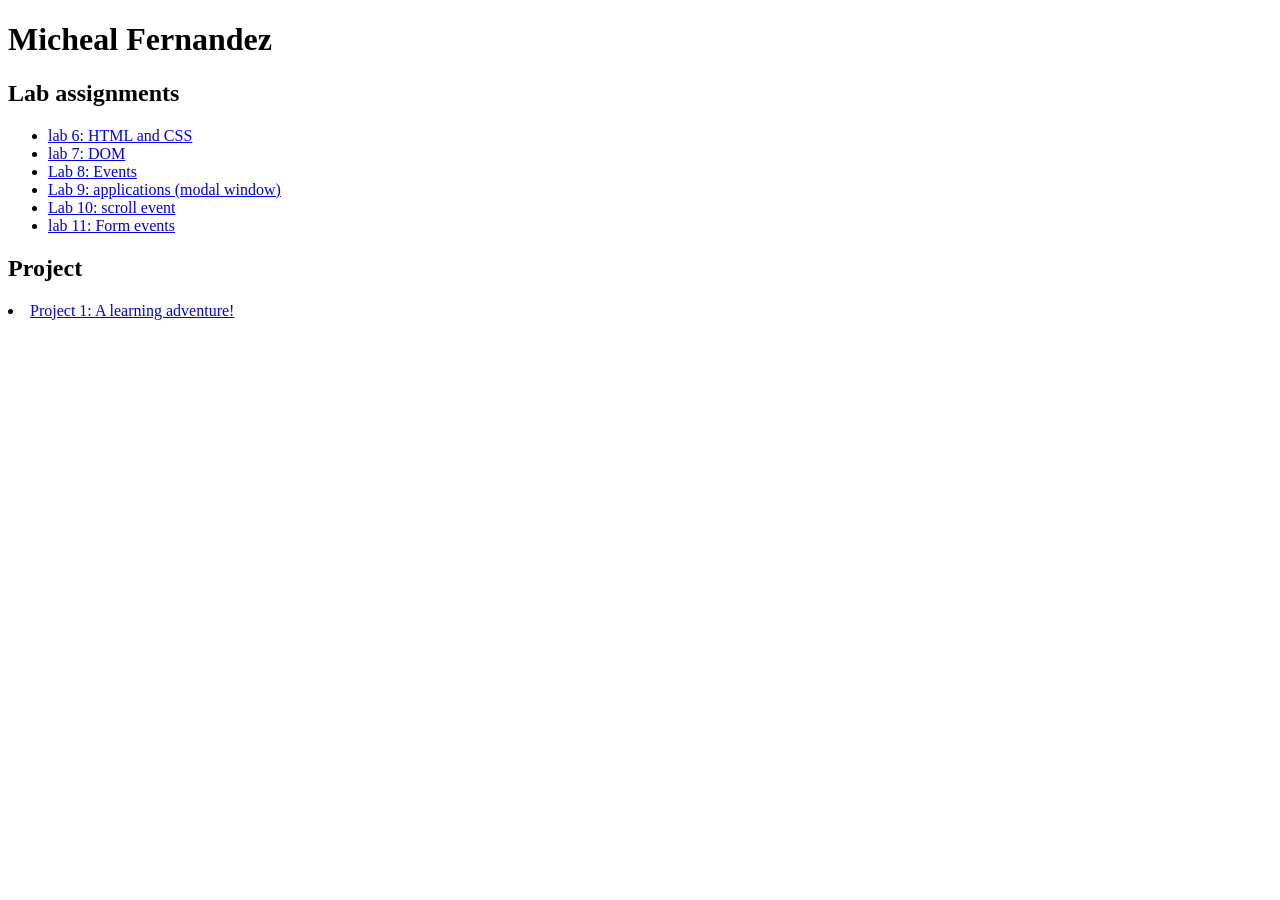
<file: index.html>
<!DOCTYPE html>
<html lang="en">
<head>
    <meta charset="UTF-8">
    <meta name="viewport" content="width=device-width, initial-scale=1.0">
    <title>Micheal</title>
</head>
<body>
    <h1>Micheal Fernandez</h1>
    <h2>Lab assignments</h2>
    <ul>
        <li>
            <a href="lab6/lab6.html">lab 6: HTML and CSS</a>
        </li>
        <li>
            <a href="lab7_dom/lab7.html">lab 7: DOM</a>
        </li>
        <li>
            <a href="lab8_events/lab8.html">Lab 8: Events</a>
        </li>
        <li>
            <a href="lab9_applications/lab9.html">Lab 9: applications (modal window)</a>
        </li>
        <li>
            <a href="lab10_scrollevent/lab10.html">Lab 10: scroll event</a>
        </li>
        <li>
            <a href="lab11_formEvents/lab11.html">lab 11: Form events</a>
        </li>
    </ul>

    <h2>Project</h2>
     <li>
        <a href="project 1/Project_1.html">Project 1: A learning adventure!</a>
     </li>
</body>
</html>
</file>
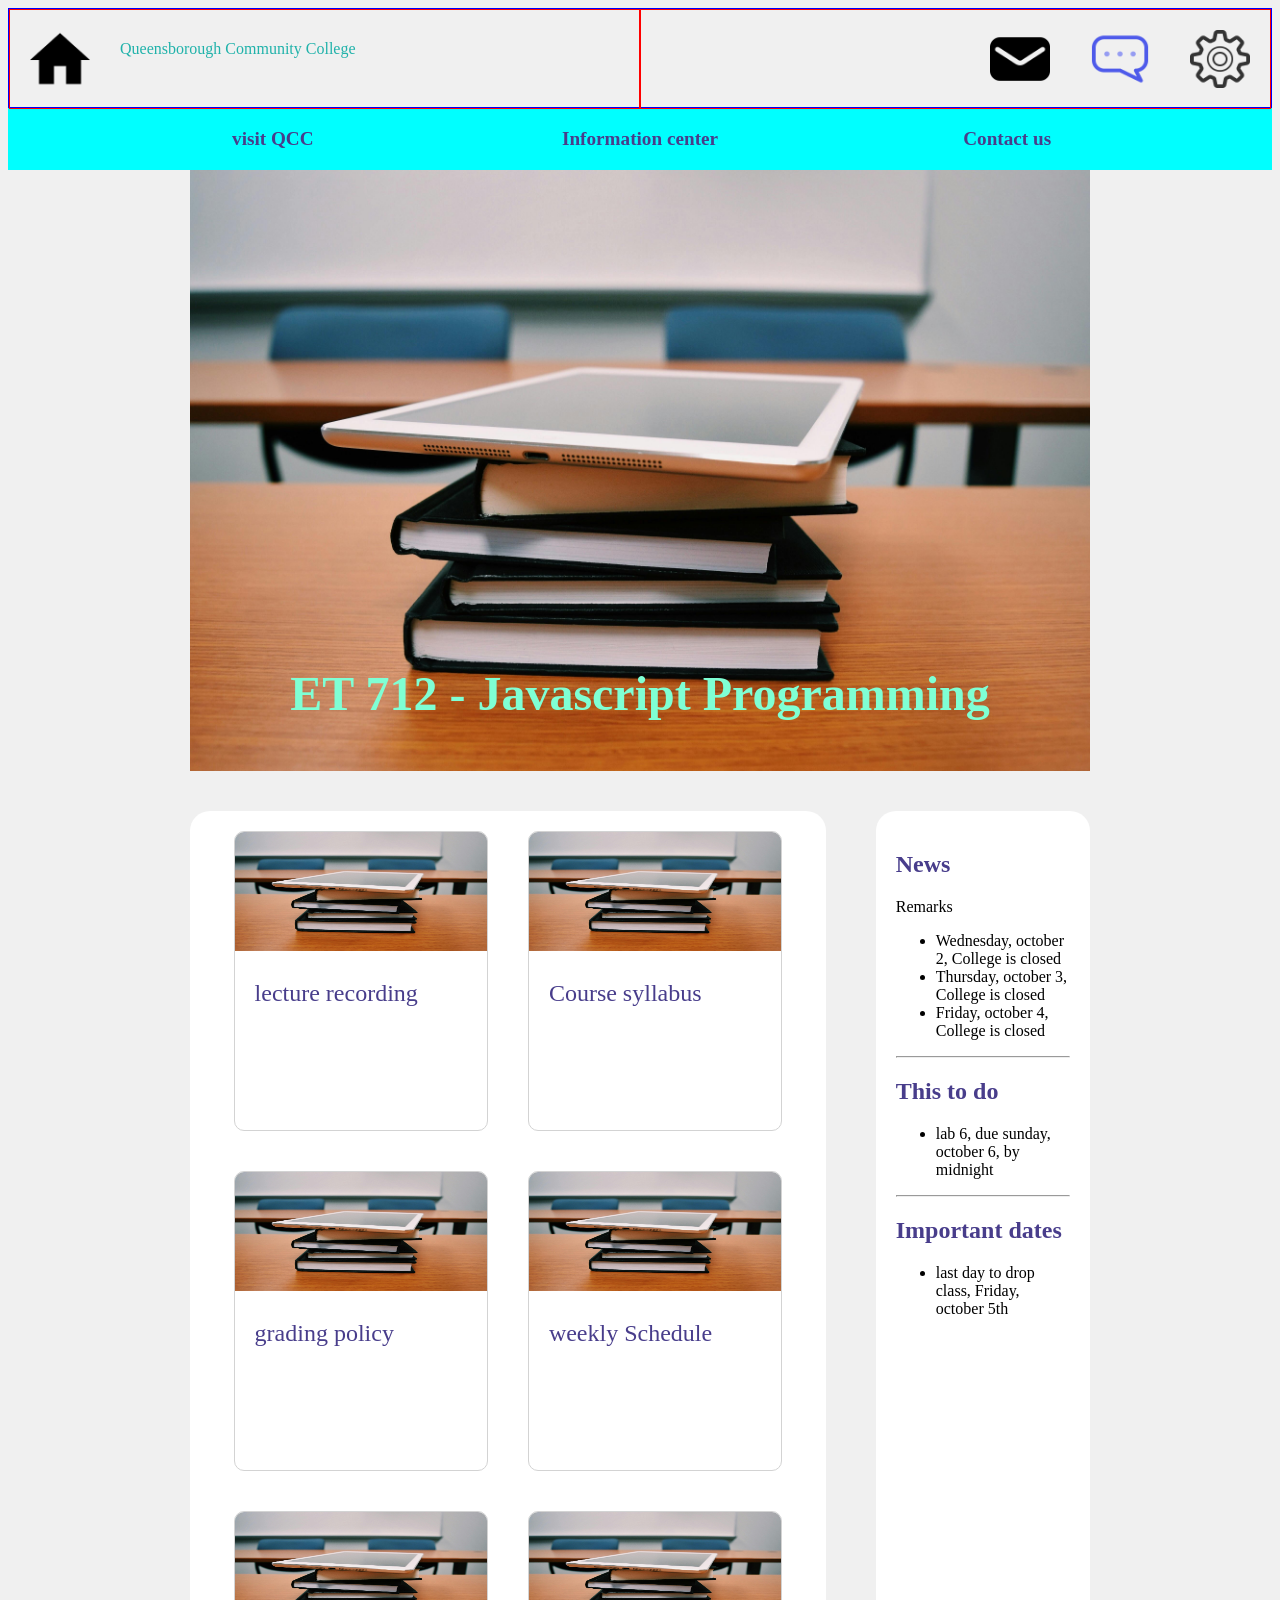
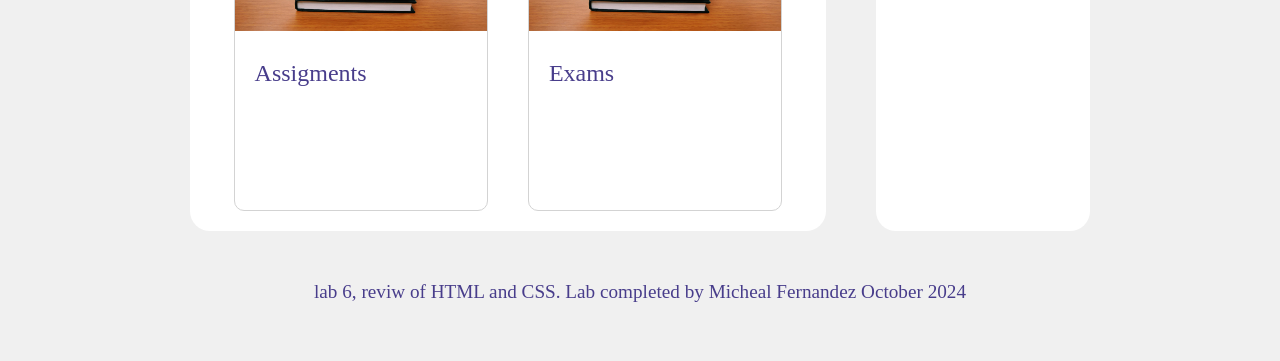
<file: lab6.html>
<!DOCTYPE html>
<html lang="en">

<head>
    <meta charset="UTF-8">
    <meta name="viewport" content="width=device-width, initial-scale=1.0">
    <title>Document</title>
    <link rel="stylesheet" href="style.css">
    <link rel="stylesheet" href="responsive.css">
</head>

<body>
    <header class="headertop">
        <div class="navleft">
            <div>
                <a href="#home">
                    <img src="Images/home_icon.png" alt="image of the home icon" class="homeiconimg" title="My home">
                </a>
            </div>


                <div><a href="https://www.qcc.cuny.edu" target="_blank" rel="noopener
            noreferrer" class="homeiconlink" title="go to QCC website">Queensborough Community College</a>
                </div>
            </div>

            <div class="navright">
                <div>
                    <img src="Images/email_icon.png" alt="image of message icon" title="message alert">
                </div>

                <div>
                    <img src="Images/chat_icon.png" alt="image of chat icon" title="subscription alerts">
                </div>

                <div>
                    <img src="Images/settings_icon.png" alt="image of settings icon" title="Admin Tools">
                </div>
            </div>
    </header>

    <!-- navigation links -->
     <nav class="navlinks">
        <a  class="links"  href="https://www.qcc.cuny.edu" target="_blank" rel="noopener">visit QCC</a>
        <a  class="links"  href="#information">Information center</a>
        <a  class="links"  href="#contact">Contact us</a>
     </nav>

     <!-- intro image -->
      <section class="introimage">
        <img src="Images/education.jpg" alt="image of books">
        <p class="introtitle">ET 712 - Javascript Programming</p>
      </section>

      <!-- main body-->
   <main class="bodyinfo">
        
        <section class="cardcontainer">
            <div class="card">
                <img src="Images/education.jpg" alt="image of books">
                <p class="cardtitle">lecture recording</p>
            </div>
            
            <div class="card">
                <img src="Images/education.jpg" alt="image of books">
                <p class="cardtitle">Course syllabus</p>
            </div>
            
            <div class="card">
                <img src="Images/education.jpg" alt="image of books">
                <p class="cardtitle">grading policy</p>
            </div>
            
            <div class="card">
                <img src="Images/education.jpg" alt="image of books">
                <p class="cardtitle">weekly Schedule</p>
            </div>
            
            <div class="card">
                <img src="Images/education.jpg" alt="image of books">
                <p class="cardtitle">Assigments</p>
            </div>
            
            <div class="card">
                <img src="Images/education.jpg" alt="image of books">
                <p class="cardtitle">Exams</p>
            </div>
            
        </section>
        
        <!-- right blog column -->
        <aside class="blogs">
       <h2>News</h2>
       <p>Remarks</p>
       <ul>
        <li>Wednesday, october 2, College is closed</li>
        <li>Thursday, october 3, College is closed</li>
        <li>Friday, october 4, College is closed</li>
       </ul>
       <hr>
       <h2>This to do</h2>
       <ul>
         <li>lab 6, due sunday, october 6, by midnight</li>
       </ul>
       <hr>
       <h2>Important dates</h2>
       <ul>
       <li>last day to drop class, Friday, october 5th</li>
       </ul>
        </aside>
    </main>

    <!-- CONTACT SECTION-->
     <footer class="footer">
        lab 6, reviw of HTML and CSS. Lab completed by Micheal Fernandez October 2024
     </footer>
</body>

</html>
</file>
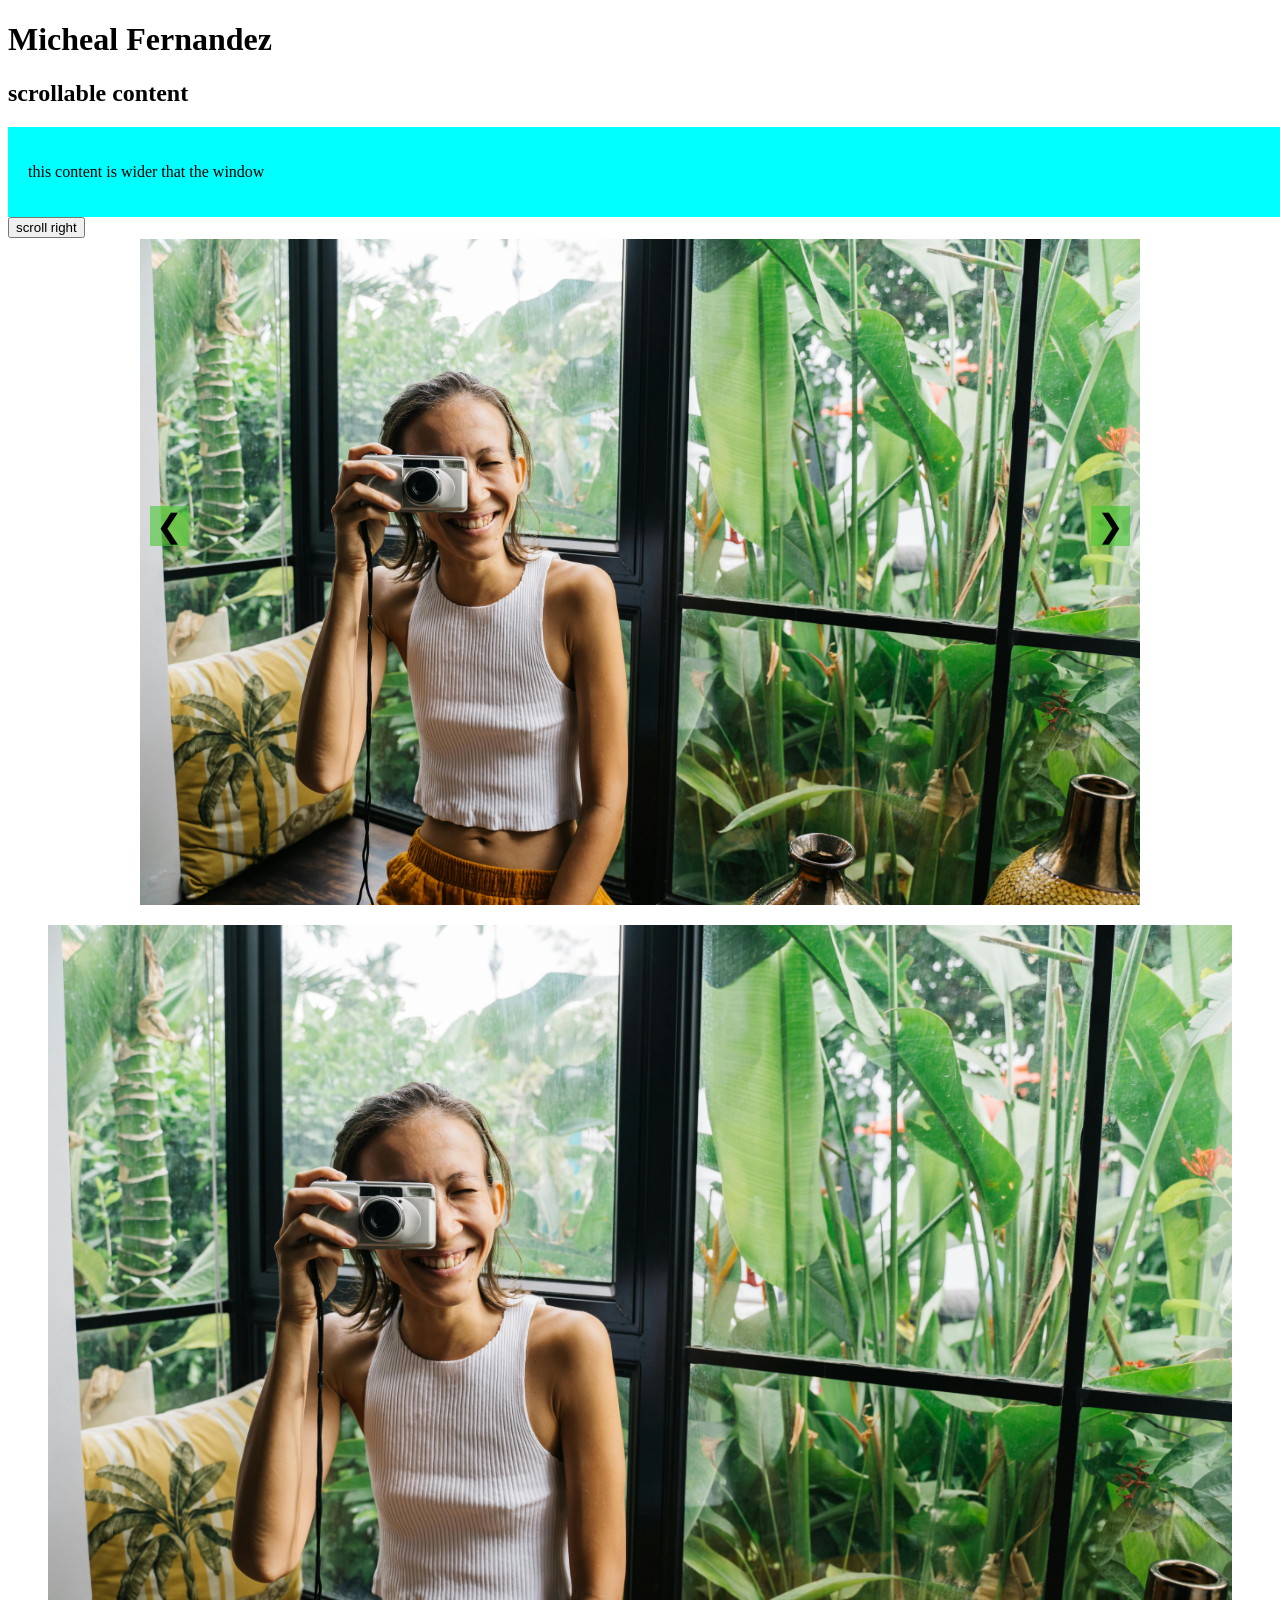
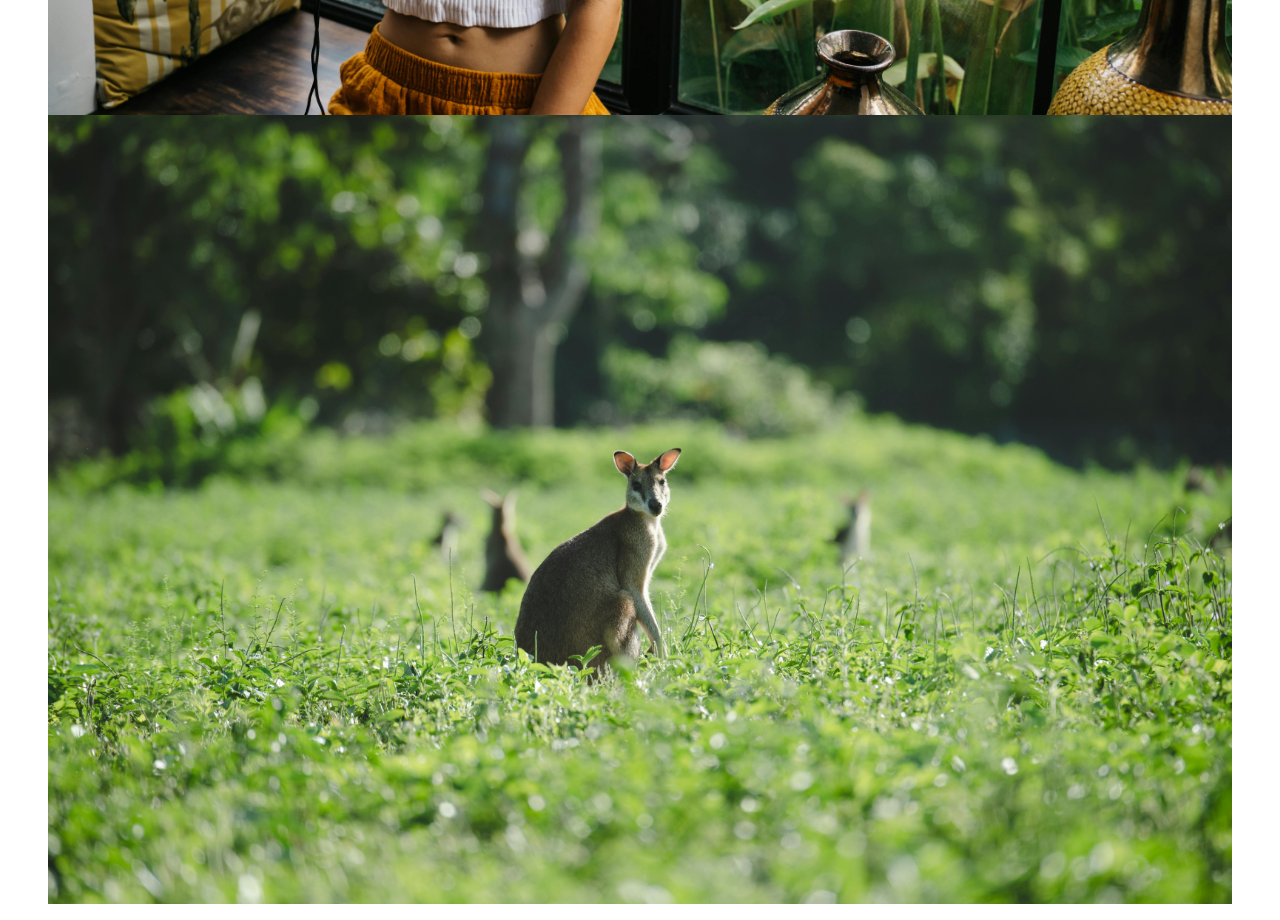
<file: lab10_scrollevent/lab10.html>
<!DOCTYPE html>
<html lang="en">
<head>
    <meta charset="UTF-8">
    <meta name="viewport" content="width=device-width, initial-scale=1.0">
    <title>Lab 10 - scroll  event</title>
    <link rel="stylesheet" href="style.css">
</head>
<body>
    <h1>Micheal Fernandez </h1>
    <h2>scrollable content</h2>
    <div class="content">
        <p>this content is wider that the window</p> 
    </div>

    <button class="btnscrollright">scroll right</button>

    <main class="maincontainer">
       <div class="gallerycontainer">
           <img src="images/image1.jpg" alt="image 1" class="gallery-image">
           <img src="images/image2.jpg" alt="image 2" class="gallery-image">
           <img src="images/image3.jpg" alt="image 3" class="gallery-image">
           <img src="images/image4.jpg" alt="image 4" class="gallery-image">
       </div>
       <button class="btnright">&#x276F;</button>
       <button class="btnleft">&#x276E;</button>
    </main>

    <section>
        <figure>
            <img src="images/image1.jpg" alt="image1">
            <img src="images/image2.jpg" alt="image2">
        </figure>
    </section>
    
    <section class="toTop">
         <a href="#">&#x270C;<br>Top</a>
    </section>

    
    <script src="scrollevents.js"></script>
</body>
</html>
</file>
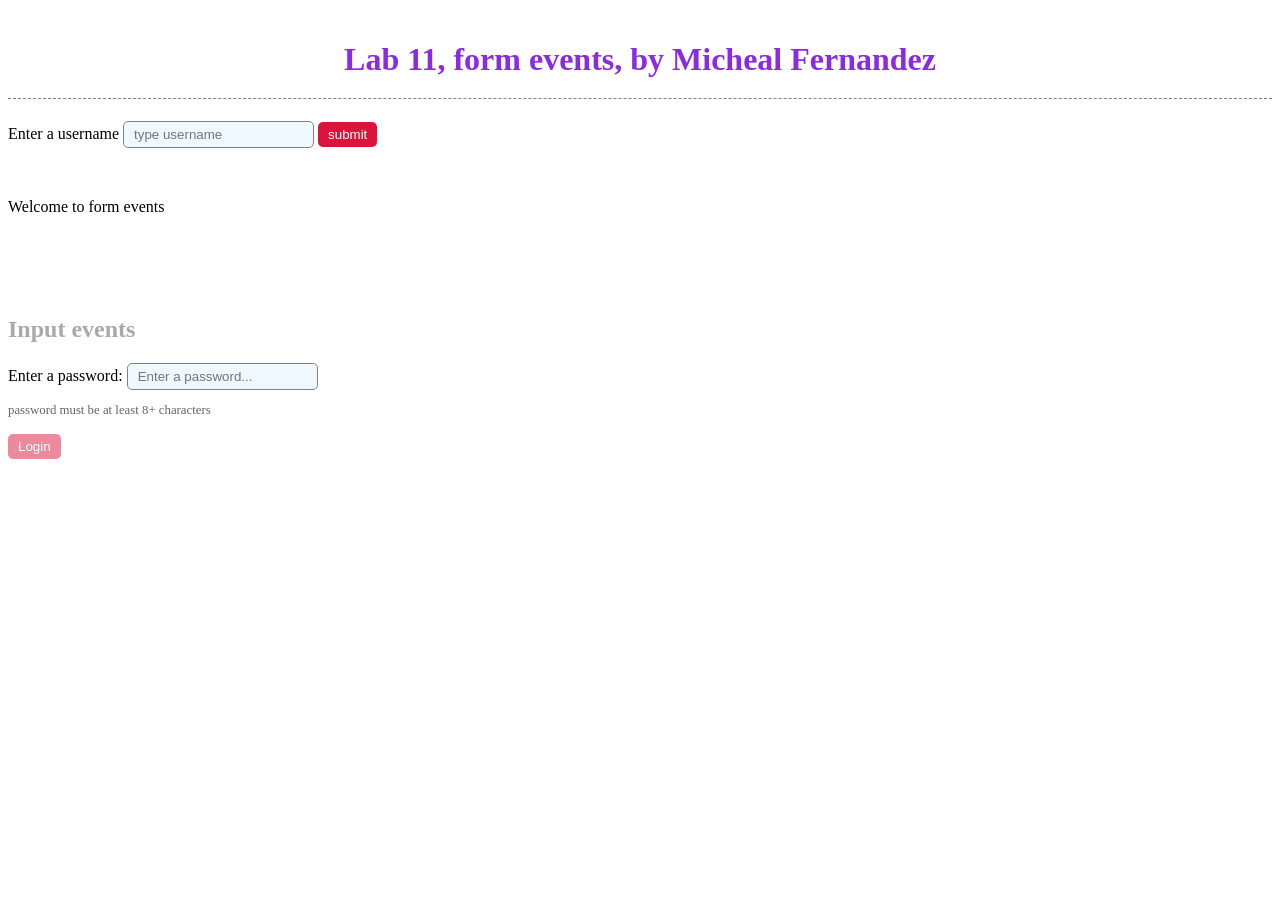
<file: lab11_formEvents/lab11.html>
<!DOCTYPE html>
<html lang="en">
<head>
    <meta charset="UTF-8">
    <meta name="viewport" content="width=device-width, initial-scale=1.0">
    <title>Lab 11, form events, Micheal Fernandez</title>
    <link rel="stylesheet" href="style.css">
</head>
<body>
    <h1 class="title">Lab 11, form events, by Micheal Fernandez</h1>
    <form id="myForm">
    <label for="username">Enter a username</label>
    <input type="text" id="username" name="username" placeholder="type username">
    <button type="submit" class="btnsubmit">submit</button>


    </form>

    <!--Welcome message after the username is validated-->
    <div class="greeting">
       <p>Welcome to form events <span></span></p> 
    </div>

    <h2 class="subtitle">Input events</h2>
    <form>
         <label for="password">Enter a password: </label>
         <input type="password" id="password" name="password" placeholder="Enter a password...">
         <p class="passwordmsg">password must be at least 8+ characters</p>
         <p id="passworderror"></p>
         <button type="submit" class="btnlogin" disabled>Login</button>
    </form>
    <!-- SCRIPT--->
     <script src="form.js"></script>
</body>
</html>
</file>
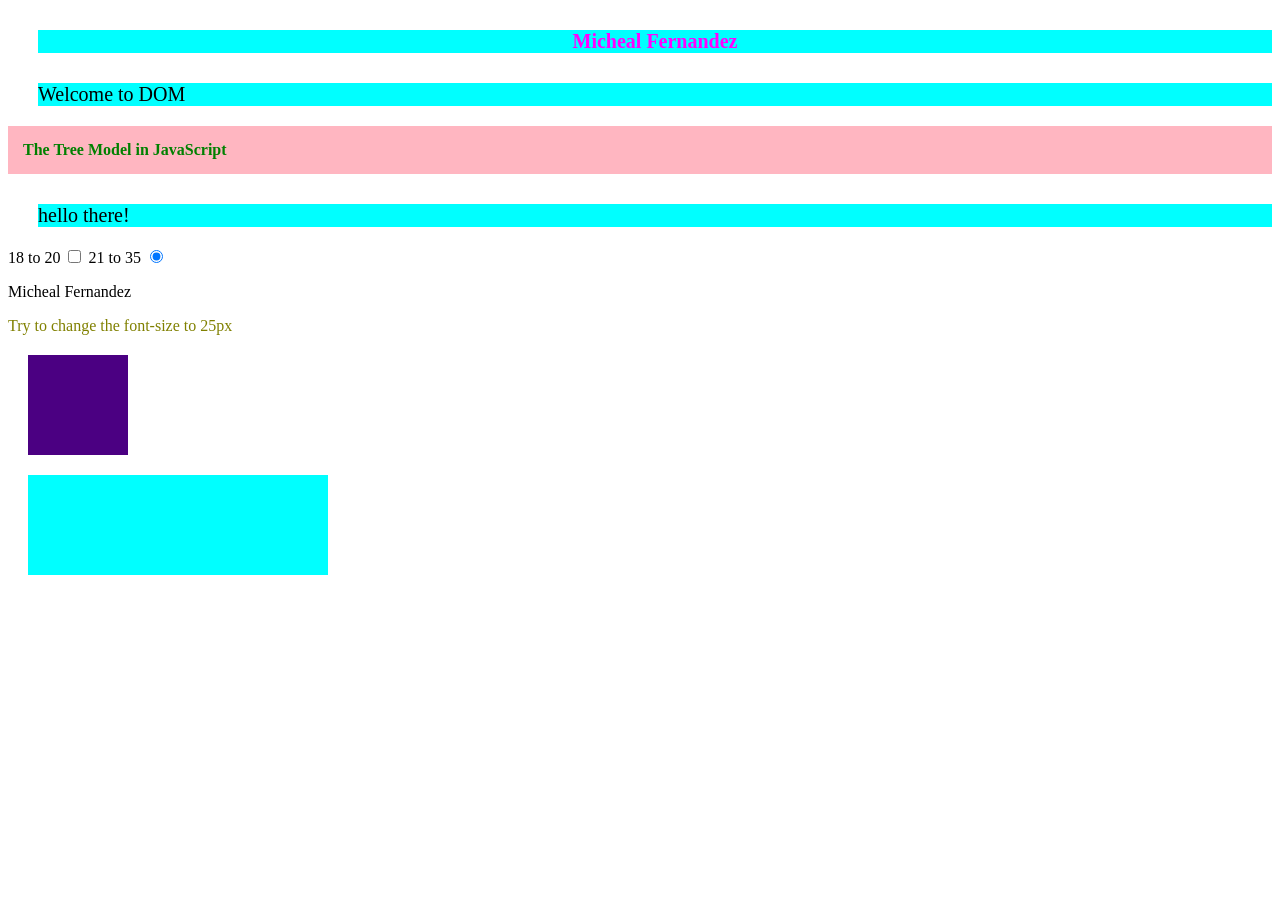
<file: lab7_dom/lab7.html>
<!DOCTYPE html>
<html lang="en">
<head>
    <meta charset="UTF-8">
    <meta name="viewport" content="width=device-width, initial-scale=1.0">
    <title>DOM by Micheal Fernandez</title>
    <link rel="stylesheet" href="style.css">
</head>
<body>
    <h1 id="studentname">Micheal Fernandez</h1>
    <p>Welcome to DOM</p>
    <p class="subtitle">Document Object model</p>
    <p>Fall 2024</p>

    <form>
        <label for="age1">18 to 20</label>
        <input type="checkbox" name="groupages" id="age1" value="agegroup1">
        <label for="age2">21 to 35</label>
        <input type="radio" name="groupages" id="age2" value="agegroup2">
    </form>

    <main class="container">
        <section class="s1">
            <p class="ps1">Welcome to DOM styling</p>
            <p class="ps1">Try to change the font-size to 25px</p>
        </section>
        <section class="s2">
            <div class="divs2"></div>
            <div class="divs2"></div>
        </section>
    </main>

    <script>
        // collect the elements 
        let h1name = document.getElementById("studentname");
        let paragraphs = document.getElementsByTagName("p");
        let subtitle = document.getElementsByClassName("subtitle")
        let firstparagraph = document.querySelector("p")
        let title = document.querySelector("#studentname")
        let subtitle2 = document.querySelector(".subtitle")
        let groupparagraphs = document.querySelectorAll("p")
        let groupage2 = document.querySelector("#age2")

        // change text content of the third paragraph
        groupparagraphs[2].textContent = "hello there!";
        subtitle2.innerHTML = "<b>The Tree Model in JavaScript</b>"

        // change the style
        h1name.style.color = "magenta";
        h1name.style.textAlign = "center";
        subtitle2.style.backgroundColor = "lightpink";
        subtitle2.style.padding = "15px";

        //chamge or add class name
        groupparagraphs[0].className = "colorblue";
        groupparagraphs[2].setAttribute("class", "colorblue")
        h1name.setAttribute("class", "colorblue")


        // set attribute 
        groupage2.setAttribute("checked", "checked" )
        
        // EXERCISE
// note: use querySelector() or querySelectorAll()
// search for the first p with class ps1 and change the text content to "Micheal Fernandez"
let ps1Paragraph = document.querySelector("p.ps1");
ps1Paragraph.textContent = "Micheal Fernandez";

// search for the second p with class ps1 and change the font-size to 25px  and color to olive
let ps1Paragraphs = document.querySelectorAll("p.ps1")
ps1Paragraphs[1].style.fontsize = "25px";
ps1Paragraphs[1].style.color = "olive";

// search for the first div with class divs2 and change the background color to indigo
let divs2Div = document.querySelector("div.divs2");
divs2Div.style.backgroundColor = "indigo";

// search for the second div with class divs2 and change the width to 300px
let divs2Divs = document.querySelectorAll("div.divs2");
divs2Divs[1].style.width = "300px";
    </script>
</body>
</html>
</file>
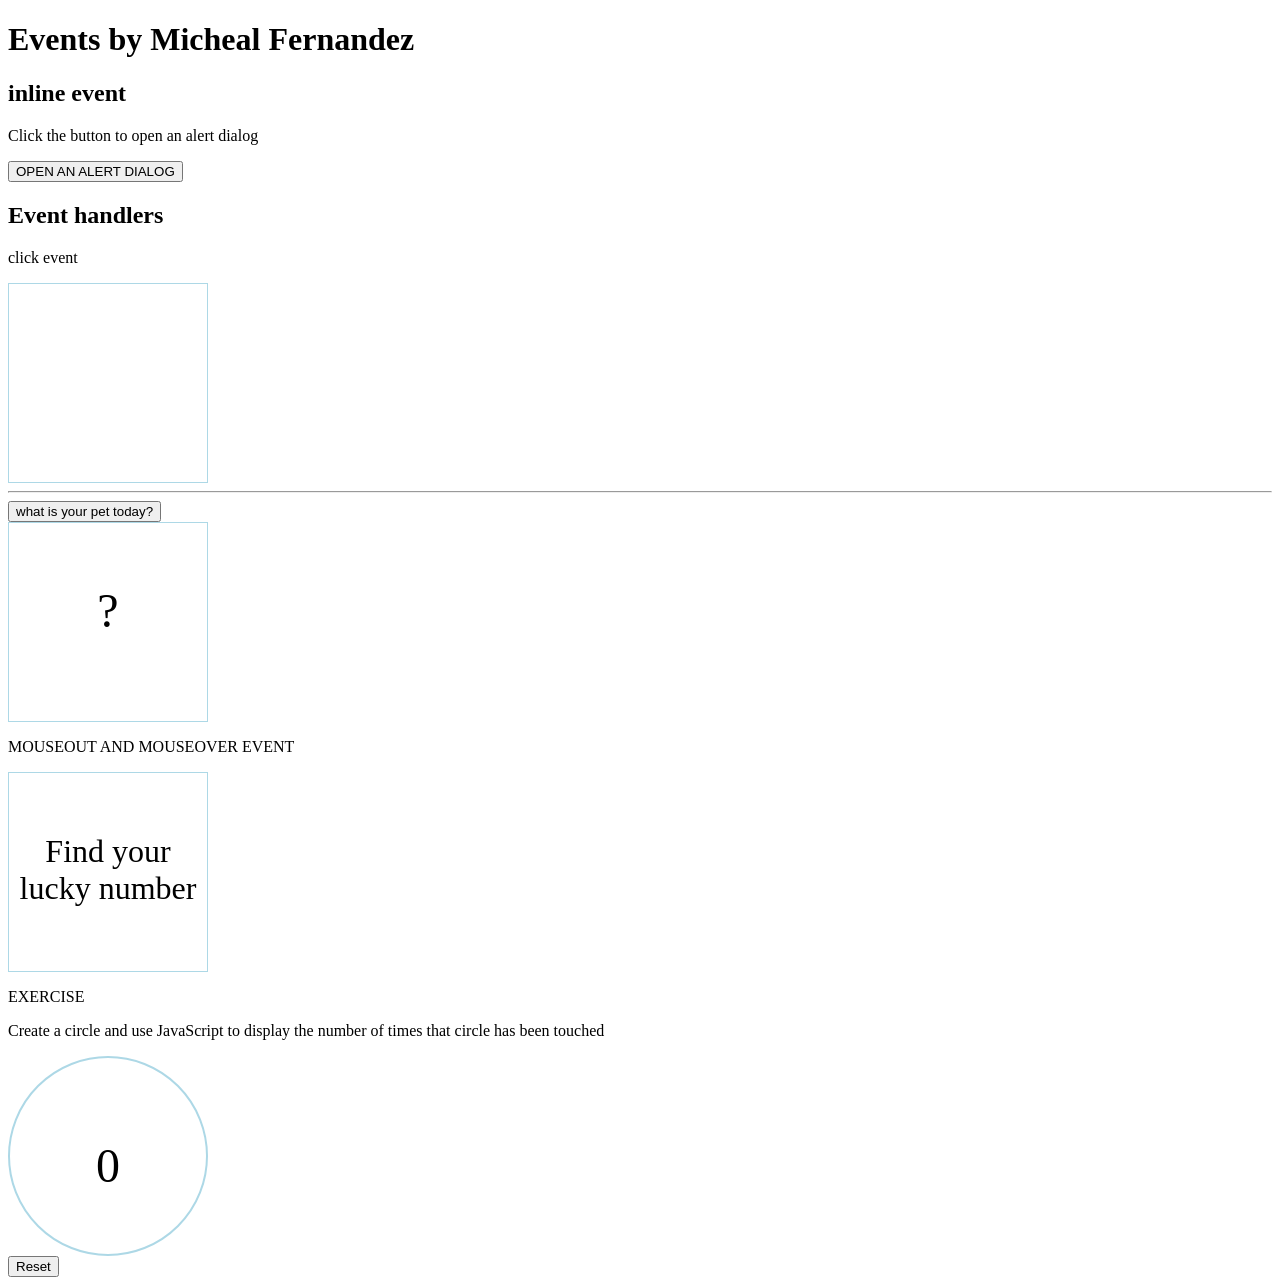
<file: lab8_events/lab8.html>
<!DOCTYPE html>
<html lang="en">
<head>
    <meta charset="UTF-8">
    <meta name="viewport" content="width=device-width, initial-scale=1.0">
    <title>events by Micheal fernandez</title>
    <link rel="stylesheet" href="style.css">
</head>
<body>
    <h1>Events by Micheal Fernandez</h1>
    <h2>inline event</h2>
    <p>Click the button to open an alert dialog</p>
    <button onclick="alert('You clicked!')">OPEN AN ALERT DIALOG</button>
    <h2>Event handlers</h2>
    <p>click event</p>
    <div class="square"></div>
    <hr>
    <button class="btnanimal">what is your pet today? </button>
    <div class="animalsdiv">?</div>

    <P>MOUSEOUT AND MOUSEOVER EVENT</P>
    <div class="numberdiv">Find your lucky number</div>
     
    <p>EXERCISE</p>
    <P>Create a circle and use JavaScript to display the number of times that circle has been touched</P>
    <div class="circle">0</div>
    <button class="resetButton">Reset</button>


    <script src="events.js"></script>
</body>
</html>
</file>
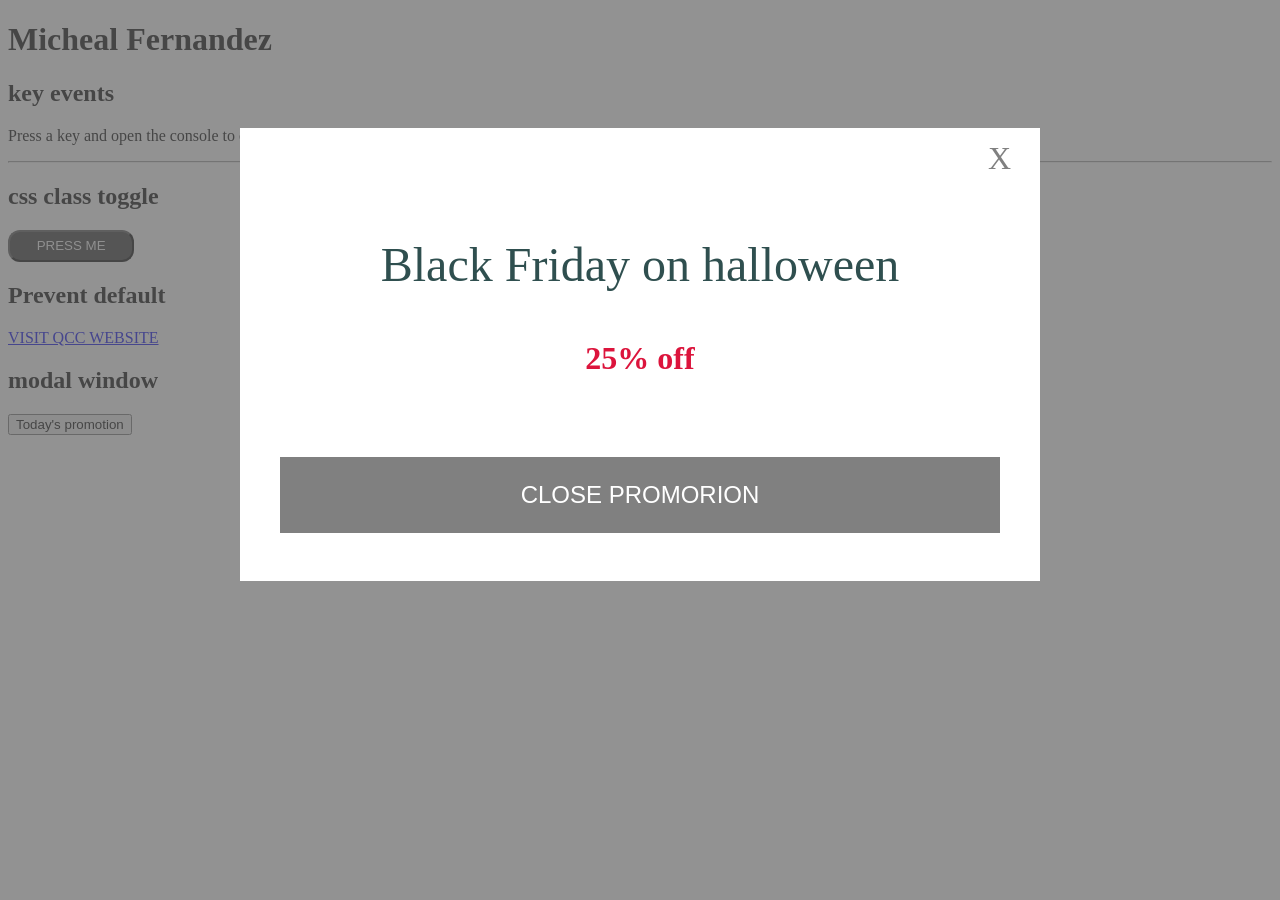
<file: lab9_applications/lab9.html>
<!DOCTYPE html>
<html lang="en">
<head>
    <meta charset="UTF-8">
    <meta name="viewport" content="width=device-width, initial-scale=1.0">
    <title>application with js</title>
    <link rel="stylesheet" href="style.css">
</head>
<body>
    <h1>Micheal Fernandez</h1>
    <h2>key events</h2>
    <p>Press a key and open the console to check the result of the event</p>
    <hr>
    <h2>css class toggle</h2>
    <button class="btnpressme">PRESS ME</button>
    <h2>Prevent default</h2>
    <a href="http://www.qcc.cuny.edu" target="_blank" rel="noopener noreferrer" class="linkqcc">VISIT QCC WEBSITE</a>
    <h2>modal window</h2>
    <button class="btnopenmodal">Today's promotion</button>


    <section class="modalwindow">
         <div class="modalinfo">
            <div class="modalheader">
                <a class="closemodalx">X</a>
            </div>
         <div>
            <p class="modalcontenttitle">Black Friday on halloween</p>
            <p class="modalcontenttext">25% off</p>
         </div>
         <button class="btnpromotion">CLOSE PROMORION</button>
    </section>



    <!-- JS FILE -->
    <script src="application.js"></script>
</body>
</html>
</file>
<file: style.css>
*{box-sizing: border-box;}
img{width: 100%;height: 100%; display: block;}
body{background-color: rgb(240, 240, 240);}
.headertop{
    border: solid blue 1px;
    height: 100px;
    display: flex;
    flex-wrap: wrap;
}

.navleft, .navright{
    width: 50%;
    height: 100px;
    border: solid red 1px;
    display: flex;
    flex-wrap: wrap;
    transition: ease-in-out 500ms;
}

.navleft div:nth-child(1){
    width: 100px;
}

.homeiconimg{
    padding: 20px;
}

.navleft div:nth-child(2){
    padding: 30px 10px;
    font-family: "arial black";
}
.homeiconimg:hover{
    opacity: 0.5;
}
.homeiconlink{
    text-decoration: none;
    color: lightseagreen;
}
.homeiconlink:hover{
    color: darkslateblue;
    text-decoration: underline;
}
.navright div{
    width: 100px;
    padding: 20px;
    height: 100%;
}
.navright div:nth-child(1){
    margin-left: auto;
}
.navright div:hover{
    cursor: pointer;
    opacity: 0.5;
}

/*---- NAVIGATION TABS ----*/
.navlinks{
    width: 100%;
    background-color: aqua;
    padding: 20px;
    display: flex;
    justify-content: center;
}
.links{
    width: 30%;
    display: inline-block;
    text-align: center;
    font-size: 1.2em;
    color:  darkslateblue;
    text-decoration: none;
    font-weight: bolder;
}
.links:hover{
    color: white;
    text-decoration: underline;
}
/*----- INTRO IMAGE -----*/
.introimage{
    width: 900px;
    margin: auto;
    position: relative;
}
.introtitle{
    position: absolute;
    bottom: 2px;
    left: 10px;
    right: 10px;
    text-align: center;
    font-size: 3em;
    color: aquamarine;
    font-weight: bolder;
}
.bodyinfo{
    width: 900px;
    margin: auto;
    display: flex;
}
.cardcontainer{
    width: 75%;
    margin-right: 50px;
    display: flex;
    flex-wrap: wrap;
    justify-content: center;
}
.cardcontainer, .blogs{
    margin-top: 40px;
    border-radius: 20px;
    background-color: white;
}
.card{
    width: 40%;
    height: 300px;
    border: solid 1px lightgray;
    margin: 20px;
    border-radius: 10px;
    overflow: hidden;
}
.card img{
   height: 40%;
}
.cardtitle{
    padding: 5px 20px;
    font-size: 1.5em;
    color: darkslateblue;
    cursor: pointer;
}
.cardtitle:hover{
    text-decoration: underline;
}
/*------- RIGHT BLOG COLUMN ------*/
.blogs{
    height: auto;
    width: 25%;
    padding: 20px;
}
.blogs h2{
    color: darkslateblue;
}
/*-- CONTACT SECTION --*/
.footer{
    text-align: center;
    padding-top: 50px;
    padding-bottom: 50px;
    font-size: 1.2em;
    color: darkslateblue;
}
</file>
<file: responsive.css>
/*------ BREAKPOINT :1230 px ------- */
@media only screen and (max-width = 1230px){
    body{background-color: aqua;}
    .navleft, .navright{
        width: 100%;
        transition: ease-in-out 500ms;
    }
    .headertop{
        height: auto;
    }
    .navright div:nth-child(1){
        margin-left:0px;
    }
    .navright, .navleft{
        justify-content: center;
    }
    .links{width: 30%;}
    .introimage{
        width: 800px;
    }
    .introtitle{
        font-size: 2.5em;
        color: darkslateblue; 
    }
    .bodyinfo{
        width: 100%;
    }
    .cardcontainer{
        width: 70%;
        margin-right: 20px;
    }
    .card{
        width: 42%;
    }
}
/*------ BREAKINGPOINT : 900 px -------- */
@media only screen and (max-width:900px){
    body{background-color: hotpink;}
    .navright{
        display: none;
    }
    .cardcontainer{
        width: 100%;
    }
    .blogs{
        width: 100%;
    }
    .card{
        width: 100%;
    }
}
/*------ BREAKPOINT : 600 px ------- */
@media only screen and (max-width: 600px){
   .navleft div:nth-child(2){width: 100%; text-align: center;}
   .homeiconimg{display: none;}
   .homeiconlink{font-size: 0.8em; text-align: center;}
   .navlinks{padding: 10px;}
   .links{font-size: 0.7em;}
   .introtitle{font-size: 1.2em; bottom: 0px;color: whitesmoke;}
   .bodyinfo{
       flex-wrap: wrap;
   }
   .cardcontainer{margin-right: 0px;}
   .footer{font-size: 1em;}
}
</file>
<file: lab10_scrollevent/style.css>
*{box-sizing: border-box;}
.content{
    width: 3000px;
    background-color: aqua;
    padding: 20px;
}
/* SCROLLABLE IMAGE GALLERY */
img{width: 100%; display: block;}
.maincontainer, .gallerycontainer{
    width: 1000px;
    margin: auto;
}
.maincontainer{
    position: relative;
    z-index: 0;
}
.gallerycontainer{
    overflow-x: scroll; /*enable horizontal scroll*/
    white-space: nowrap;/*ensure all image stay on the same line*/
    position: relative;
    z-index: 1;
}
.gallery-image{
    display: inline-block;
    width: 1000px;
}
.btnright, .btnleft{
    position: absolute;
    top: 40%;
    z-index: 2;
    background-color: rgba(70, 200, 50, 0.6);
    border: none;
    font-size: 2em;
}
.btnright:hover, .btnleft:hover{
    cursor: pointer;
    background-color: rgba(200, 50, 72, 0.6);
}
.btnright{right: 1%;}
.btnleft{left: 1%;}

/*to top scroll*/
html{scroll-behavior: smooth;}
.toTop{
   position: fixed;
   bottom: 2%;
   right: 2%;
   padding: 10px;
   background-color: rgba(100, 100, 100, 0.5);
   border-radius: 50%;
   width: 70px;
   height: 70px; 
   text-align: center;
   display: none;
}
.toTop a{
    color: white;
    text-decoration: none;
}
</file>
<file: lab11_formEvents/style.css>
*{box-sizing: border-box;}
.title{
    text-align: center;
    border-bottom: dashed 1px grey;
    padding: 20px;
    color: blueviolet;
}
#username{
    padding: 5px 10px;
    border: solid gray 1px;
    background-color: aliceblue;
    border-radius: 5px;
}
.btnsubmit{
    padding: 5px 10px;
    background-color: crimson;
    border-radius: 5px;
    border: none;
    color: white;
}
.btnsubmit:hover{
    background-color: darkslateblue;
    font-weight: bolder;
    cursor: pointer;
}
.greeting{
    margin-top: 50px;
}
.greeting p span{
    color: blueviolet;
    font-family: "consolas";
    font-weight: bolder;
}
/*PASSWORD VALIDATION*/
.subtitle{
    color: darkgray; margin-top: 100px;}
#password{
    padding: 5px 10px;
    border: solid gray 1px;
    background-color: aliceblue;
    border-radius: 5px;
}
.btnlogin{
    padding: 5px 10px;
    background-color: crimson;
    border-radius: 5px;
    border: none;
    color: white;
}
.btnlogin:hover{
    background-color: darkslateblue;
    font-weight: bolder;
    cursor: pointer;
}
.btnlogin:disabled{
    background-color: rgba(220, 20, 60, 0.5);
    cursor: help;
    font-weight: lighter;
}
.passwordmsg{
    font-size: 0.8em;
    color: rgb(100,100,100);
}
#passworderror{
    color: crimson;
    font-weight: bolder;
}
</file>
<file: lab7_dom/style.css>
.colorblue{
    background-color: aqua;
    font-size: 20px;
    margin-top: 30px;
    margin-left: 30px;
}
.subtitle{
    color: green;
    background-color: lightblue;
}
/*EXERCISE*/
div.divs2{
    width: 100px;
    height: 100px;
    background-color: aqua;
    margin: 20px;
}
</file>
<file: lab8_events/style.css>
*{box-sizing: border-box;}
.square, .animalsdiv, .numberdiv{
    width: 200px;
    height: 200px;
    border: solid 1px lightblue;
}
.animalsdiv{
    font-size: 3em;
    padding-top: 60px;
    text-align: center;
}
.numberdiv{
    font-size: 2em;
    padding-top: 60px;
    text-align: center;
}
.circle{
    height: 200px;
    width: 200px;
    border-radius: 50%;
    border: solid 2px lightblue;
    text-align: center;
    padding-top: 80px;
    font-size: 3em;
}
</file>
<file: lab9_applications/style.css>
.btnpressme{
    padding: 0.5em 2em; color: whitesmoke; border-radius: 12px; background-color: rgb(50, 50, 50);
}
.btnactive{
    background-color: crimson; font-weight: bolder;
}
/* MODAL WINDOW */
.modalwindow{
    background-color: rgba(100, 100, 100,0.7);
    position: fixed;
    top: 0%;
    left: 0%;
    right: 0%;
    bottom: 0%;
}
.modalinfo{
    background-color: white;
    margin: 10% auto;
    width: 800px;
}
.closemodalx{
    font-size: 2em;
    padding: 12px;
    display: inline-block;
    color: gray;
    margin-left: 92%;
    cursor: pointer;
}
.closemodalx:hover{
    color: crimson;
}
.modalcontenttitle{
    font-size: 3em;
    color: darkslategray;
    text-align: center;
}
.modalcontenttext{
    font-size: 2em;
    color: crimson;
    text-align: center;
    font-weight: bolder;
}
.btnpromotion{
    background-color: grey;
    color: white;
    width: 90%;
    margin: 2em 5%;
    padding: 1em;
    font-size: 1.5em;
    border: none;
}
.btnpromotion:hover{
    background-color: crimson;
    cursor: pointer;
}
</file>
